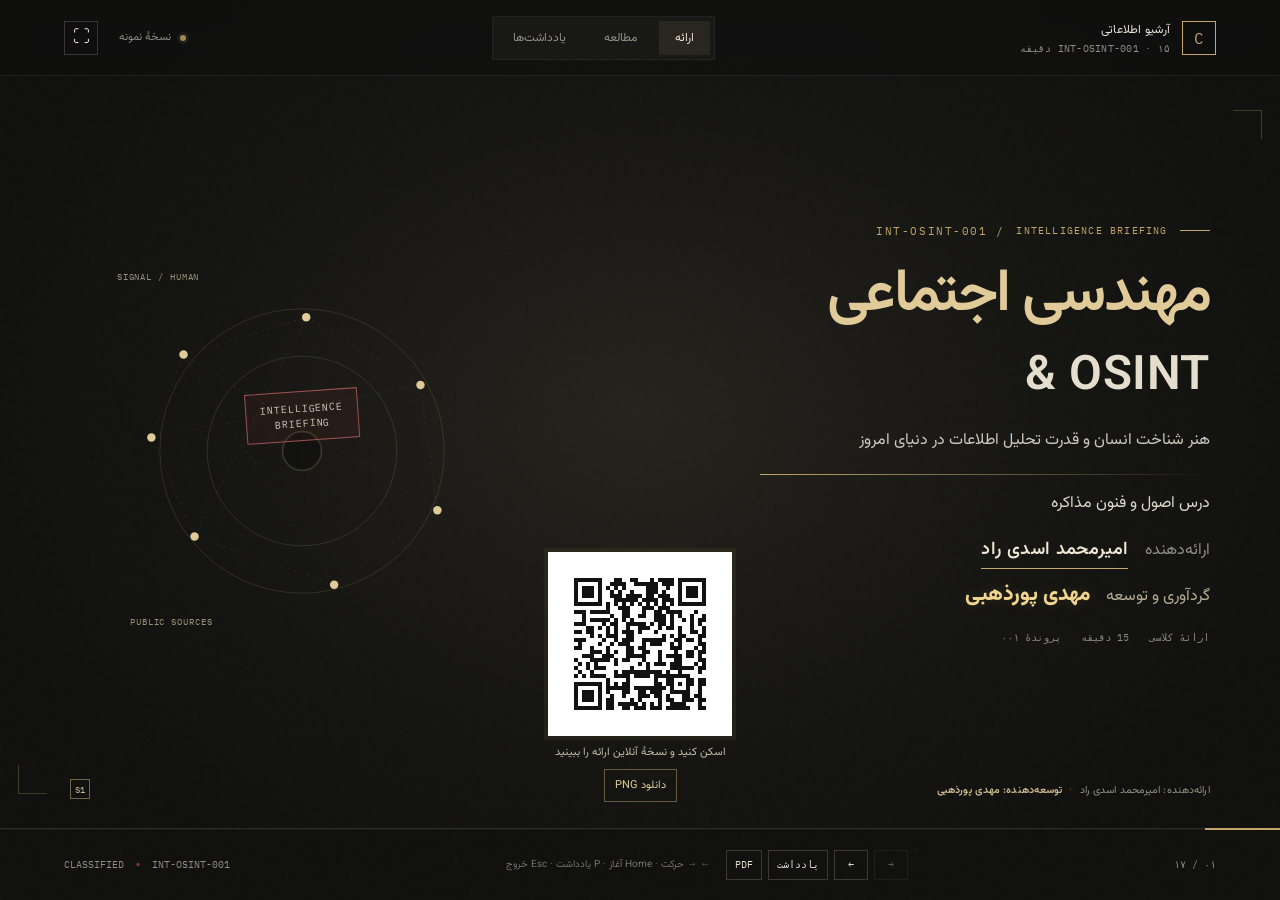
<file: files-pasted-by-the-user-classified/index.html>
<!doctype html>
<html lang="fa" dir="rtl">
<head>
  <meta charset="utf-8"><meta name="viewport" content="width=device-width,initial-scale=1,viewport-fit=cover">
  <meta name="theme-color" content="#10100f"><meta name="description" content="ارائهٔ تعاملی مهندسی اجتماعی و OSINT — پروندهٔ INT-OSINT-001">
  <title>مهندسی اجتماعی و OSINT — Intelligence Briefing</title>
  <link rel="preconnect" href="https://fonts.googleapis.com"><link rel="preconnect" href="https://fonts.gstatic.com" crossorigin>
  <link href="https://fonts.googleapis.com/css2?family=Vazirmatn:wght@400;500;600;700;800&display=swap" rel="stylesheet">
  <link rel="stylesheet" href="css/styles.css">
  <link rel="stylesheet" href="css/slides.css">
  <link rel="stylesheet" href="css/deck.css">
  <link rel="stylesheet" href="css/refinements.css">
  <link rel="icon" type="image/svg+xml" href="assets/favicon.svg">
</head>
<body>
  <div class="grain" aria-hidden="true"></div>
  <header class="topbar">
    <a class="brand" href="#/present" aria-label="شروع ارائه از ابتدا"><span class="brand-mark">C</span><span>آرشیو اطلاعاتی <small>INT-OSINT-001 · ۱۵ دقیقه</small></span></a>
    <nav class="mode-nav" aria-label="حالت نمایش"><a href="#/present" data-mode="present">ارائه</a><a href="#/read" data-mode="read">مطالعه</a><a href="#/guide" data-mode="guide">یادداشت‌ها</a></nav>
    <div class="top-meta"><span class="live-dot"></span><span>نسخهٔ نمونه</span><button class="icon-button" id="fullscreen" title="تمام‌صفحه" aria-label="تمام‌صفحه">⛶</button></div>
  </header>
  <main id="app" tabindex="-1"></main>
  <footer class="hud"><div class="progress-track"><i id="progress"></i></div><div class="hud-row"><span id="slide-label">۰۱ / ۱۷</span><div class="hud-controls"><button id="prev" aria-label="اسلاید قبلی">→</button><button id="next" aria-label="اسلاید بعدی">←</button><button id="speaker-notes" aria-label="یادداشت سخنران">یادداشت</button><button id="print-deck" aria-label="چاپ یا ذخیره به صورت PDF">PDF</button><span class="key-hint">← → حرکت · Home آغاز · P یادداشت · Esc خروج</span></div><span class="hud-code">CLASSIFIED <b>•</b> INT-OSINT-001</span></div></footer>
  <dialog id="notes-dialog" class="notes-dialog"><form method="dialog"><button class="notes-close" aria-label="بستن یادداشت‌ها">×</button></form><div class="eyebrow">PRESENTER NOTES <span id="notes-index"></span></div><h2 id="notes-title"></h2><p id="notes-body"></p></dialog>
  <dialog id="access-dialog" class="notes-dialog access-dialog"><form id="access-form"><div class="eyebrow">PRESENTER ACCESS</div><h2>ورود به یادداشت‌های سخنران</h2><label>نام کاربری<input id="access-username" name="username" autocomplete="username" required></label><label>رمز عبور<input id="access-password" name="password" type="password" autocomplete="current-password" required></label><p id="access-error" role="status"></p><button type="submit" class="print-button">ورود</button><button type="button" class="print-button" id="access-cancel">بازگشت</button></form></dialog>
  <script type="module" src="js/deck.js"></script>
</body>
</html>
</file>
<file: files-pasted-by-the-user-classified/css/styles.css>
@import url('https://fonts.googleapis.com/css2?family=IBM+Plex+Mono:wght@400;500&display=swap');
:root{color-scheme:dark;--bg:#10100f;--panel:#171715;--panel2:#1d1c19;--gold:#c4a66a;--gold2:#e1cb99;--paper:#e8e1d4;--muted:#938e83;--red:#8e3435;--line:#3a3832;--mono:'IBM Plex Mono',monospace;--fa:'Vazirmatn',Tahoma,sans-serif;--pad:clamp(20px,5vw,76px)}*{box-sizing:border-box}html,body{margin:0;min-height:100%;background:var(--bg);color:var(--paper);font-family:var(--fa)}body{min-height:100vh;background-image:radial-gradient(ellipse at 50% 46%,#25231d 0%,#151512 46%,#10100f 78%);overflow-x:hidden}button,a{font:inherit}.grain{position:fixed;inset:0;pointer-events:none;opacity:.12;z-index:5;background-image:url("data:image/svg+xml,%3Csvg viewBox='0 0 180 180' xmlns='http://www.w3.org/2000/svg'%3E%3Cfilter id='n'%3E%3CfeTurbulence type='fractalNoise' baseFrequency='.92' numOctaves='3' stitchTiles='stitch'/%3E%3C/filter%3E%3Crect width='100%25' height='100%25' filter='url(%23n)' opacity='.16'/%3E%3C/svg%3E")}.topbar{height:76px;padding:0 var(--pad);display:flex;align-items:center;justify-content:space-between;border-bottom:1px solid #ffffff12;position:relative;z-index:6;background:#10100f9c;backdrop-filter:blur(12px)}.brand{display:flex;gap:12px;align-items:center;color:var(--paper);text-decoration:none;font-size:12px;letter-spacing:.02em}.brand small{display:block;color:var(--muted);font:10px var(--mono);margin-top:3px}.brand-mark{width:34px;height:34px;border:1px solid var(--gold);color:var(--gold);display:grid;place-items:center;font:16px var(--mono)}.mode-nav{display:flex;gap:6px;background:#ffffff08;padding:4px;border:1px solid #ffffff0c}.mode-nav a{color:var(--muted);font-size:12px;text-decoration:none;padding:8px 16px}.mode-nav a.active{color:var(--paper);background:#c4a66a1a}.top-meta{display:flex;align-items:center;gap:9px;color:var(--muted);font-size:11px}.live-dot{width:6px;height:6px;border-radius:50%;background:#a08a58;box-shadow:0 0 0 3px #a08a581c}.icon-button,.hud button{border:1px solid var(--line);background:transparent;color:var(--paper);cursor:pointer}.icon-button{width:34px;height:34px;margin-right:12px;font-size:17px}.icon-button:hover,.hud button:hover{border-color:var(--gold);color:var(--gold)}#app{min-height:calc(100vh - 148px);position:relative}.slide{min-height:calc(100vh - 148px);padding:clamp(45px,8vh,100px) var(--pad);display:grid;align-items:center;position:relative;overflow:hidden;animation:enter .65s cubic-bezier(.2,.7,.2,1) both}.slide:before,.slide:after{content:"";position:absolute;width:36px;height:36px;border-color:#c4a66a4d;border-style:solid;pointer-events:none}.slide:before{top:28px;right:var(--pad);border-width:1px 1px 0 0}.slide:after{bottom:28px;left:var(--pad);border-width:0 0 1px 1px}@keyframes enter{from{opacity:0;transform:translateY(8px)}to{opacity:1;transform:none}}.cover{grid-template-columns:1.1fr .9fr;gap:5vw}.eyebrow,.serial,.mono{font:11px var(--mono);letter-spacing:.14em;color:var(--gold)}.eyebrow{display:flex;align-items:center;gap:12px}.eyebrow:before{content:"";width:30px;height:1px;background:var(--gold)}h1,h2,p{margin-top:0}.cover h1{font-size:clamp(43px,7.5vw,102px);line-height:1.18;letter-spacing:-.045em;color:var(--gold2);margin:22px 0 12px;font-weight:600}.english{font:clamp(11px,1vw,14px) var(--mono);letter-spacing:.13em;color:#a5a095;direction:ltr;text-align:right;max-width:560px;line-height:1.9}.cover-rule{height:1px;background:linear-gradient(90deg,var(--gold),transparent);margin:27px 0 22px;max-width:450px}.course{font-size:14px;color:#d8d0c2}.credits{display:grid;grid-template-columns:1fr 1fr;gap:18px;margin-top:30px}.credit{border-right:1px solid var(--gold);padding-right:13px;font-size:12px;color:var(--paper)}.credit small{display:block;color:var(--muted);font-size:10px;margin-bottom:6px}.cover-meta{display:flex;gap:22px;flex-wrap:wrap;color:var(--muted);font-size:11px;margin-top:30px}.cover-meta span{display:flex;gap:8px}.cover-meta b{font:10px var(--mono);color:var(--gold)}.stamp-wrap{display:grid;place-items:center;min-height:360px;position:relative}.orbit{width:min(34vw,390px);aspect-ratio:1;border:1px solid #c4a66a27;border-radius:50%;display:grid;place-items:center;position:relative}.orbit:before,.orbit:after{content:"";position:absolute;border:1px solid #c4a66a20;border-radius:50%;inset:12%}.orbit:after{inset:25%}.orbit-mark{width:47%;aspect-ratio:1;border:1px solid #c4a66a75;display:grid;place-items:center;color:var(--gold);font:clamp(46px,7vw,92px) var(--mono);transform:rotate(-7deg);position:relative}.orbit-mark:before{content:"CLASSIFIED";position:absolute;background:var(--red);color:#f0dfce;font:10px var(--mono);letter-spacing:.12em;padding:7px 12px;transform:rotate(7deg);box-shadow:0 7px 20px #0008}.coord{position:absolute;color:#777267;font:9px var(--mono);direction:ltr}.coord.a{top:13%;left:12%}.coord.b{bottom:14%;right:8%}.orbit-tick{position:absolute;width:1px;height:18px;background:var(--gold);top:-9px;left:50%}.side-index{position:absolute;right:var(--pad);top:50%;writing-mode:vertical-rl;transform:translateY(-50%);font:9px var(--mono);color:#625f56;letter-spacing:.18em}.section-head{display:flex;align-items:center;justify-content:space-between;margin-bottom:34px}.section-head h2{font-size:clamp(28px,4vw,52px);color:var(--gold2);margin:10px 0 0}.qr-layout{display:grid;grid-template-columns:1fr 300px;gap:7vw;align-items:center;max-width:1050px;margin:auto;width:100%}.qr-copy{max-width:580px}.qr-copy p{color:#aaa498;line-height:2;font-size:15px;max-width:530px}.qr-box{width:240px;aspect-ratio:1;background:#e8e1d4;color:#171613;display:grid;place-items:center;margin:auto;position:relative;box-shadow:0 18px 45px #0005}.qr-box svg{width:73%;height:73%}.qr-label{text-align:center;color:var(--muted);font:10px var(--mono);margin-top:15px;direction:ltr}.note{border-right:2px solid var(--red);padding:13px 16px;background:#8e343512;color:#c4b9aa;font-size:12px;line-height:1.9;margin-top:30px}.story-layout{display:grid;grid-template-columns:.9fr 1.1fr;gap:7vw;align-items:center}.story-copy h2{font-size:clamp(32px,5vw,64px);line-height:1.35;color:var(--gold2);max-width:520px}.story-copy p{color:var(--muted);font-size:14px;line-height:2}.placeholder{font-size:11px;color:#b8a982;border:1px dashed #8d785246;padding:12px 15px;display:inline-flex;gap:9px;align-items:center}.placeholder:before{content:"＋";font:14px var(--mono)}.visual-board{height:min(54vh,450px);min-height:300px;background:linear-gradient(150deg,#1e1d19,#131311);border:1px solid #ffffff15;position:relative;overflow:hidden;display:grid;place-items:center}.visual-board svg{width:100%;height:100%;position:absolute;inset:0}.board-tag{position:absolute;top:18px;left:18px;font:9px var(--mono);color:var(--muted);letter-spacing:.13em}.visual-center{width:118px;height:118px;border:1px solid var(--gold);border-radius:50%;display:grid;place-items:center;color:var(--gold2);font-size:12px;text-align:center;line-height:1.6;background:#171612;z-index:1;box-shadow:0 0 0 12px #c4a66a08,0 0 0 30px #c4a66a05}.node{position:absolute;z-index:2;background:#211f1a;border:1px solid #716344;padding:10px 14px;font-size:11px;color:#ddd2bb}.node.n1{top:22%;right:12%}.node.n2{top:25%;left:10%}.node.n3{bottom:18%;right:15%}.node.n4{bottom:16%;left:12%}.line{stroke:#88754c;stroke-width:1;stroke-dasharray:4 5;fill:none}.hud{height:72px;border-top:1px solid #ffffff12;padding:0 var(--pad);position:relative;background:#10100f}.progress-track{position:absolute;top:-1px;right:0;width:100%;height:2px;background:#ffffff0a}.progress-track i{display:block;height:100%;width:33%;background:var(--gold);transition:width .4s}.hud-row{height:100%;display:flex;align-items:center;justify-content:space-between;color:var(--muted);font:10px var(--mono)}.hud-controls{display:flex;align-items:center;gap:8px}.hud button{width:34px;height:30px}.key-hint{margin:0 10px;font:10px var(--fa);color:#777267}.hud-code{direction:ltr}.hud-code b{color:var(--red);padding:0 5px}.reader{max-width:940px;margin:auto;padding:55px 28px 100px}.reader .cover{min-height:540px;padding:45px 0;border-bottom:1px solid var(--line)}.reader-section{padding:65px 0;border-bottom:1px solid var(--line)}.reader-section h2{color:var(--gold2);font-size:30px}.reader-section p{color:#aaa498;line-height:2.1;max-width:700px}.reader-toc{display:flex;gap:10px;flex-wrap:wrap;margin:20px 0}.reader-toc a{border:1px solid var(--line);padding:9px 14px;color:var(--muted);font-size:12px;text-decoration:none}.guide{max-width:940px;margin:auto;padding:70px 28px}.guide h1{font-size:42px;color:var(--gold2)}.guide-grid{display:grid;grid-template-columns:repeat(2,1fr);gap:14px;margin-top:30px}.guide-card{border:1px solid var(--line);background:#171715;padding:22px;min-height:130px}.guide-card small{font:10px var(--mono);color:var(--gold)}.guide-card h3{font-size:16px;margin:12px 0;color:var(--paper)}.guide-card p{color:var(--muted);font-size:12px;line-height:1.9}.guide-card .blank{height:34px;border-bottom:1px dashed #514c40}.topbar.reading .mode-nav a,.topbar.guiding .mode-nav a{opacity:.7}.back-top{position:fixed;bottom:88px;left:22px;border:1px solid var(--line);background:#171715;color:var(--gold);padding:10px 13px;text-decoration:none;font-size:12px;z-index:4}[dir=ltr] .credit{border-right:0;border-left:1px solid var(--gold);padding:0 0 0 13px}.sr-only{position:absolute;width:1px;height:1px;padding:0;margin:-1px;overflow:hidden;clip:rect(0,0,0,0);white-space:nowrap;border:0}@media(max-width:760px){.topbar{height:62px;padding:0 18px}.brand{font-size:11px}.brand-mark{width:29px;height:29px}.top-meta>span:not(.live-dot){display:none}.icon-button{margin-right:2px}.mode-nav a{padding:7px 9px;font-size:11px}.cover{grid-template-columns:1fr;gap:0;padding:55px 24px 45px;min-height:calc(100vh - 134px)}.cover h1{font-size:clamp(43px,12vw,72px)}.stamp-wrap{min-height:210px;grid-row:1}.orbit{width:min(56vw,230px)}.coord.a{top:10%;left:5%}.coord.b{bottom:10%;right:3%}.cover .copy{grid-row:2}.credits{margin-top:20px}.side-index{display:none}.slide{min-height:calc(100vh - 134px);padding:48px 24px}.qr-layout,.story-layout{grid-template-columns:1fr;gap:34px}.qr-box{width:180px}.qr-copy{grid-row:1}.qr-visual{grid-row:2}.section-head{align-items:flex-start}.visual-board{min-height:280px;height:38vh}.node{font-size:9px;padding:8px}.story-copy h2{font-size:34px}.hud{height:72px;padding:0 18px}.key-hint{display:none}.hud-code{font-size:9px}.guide-grid{grid-template-columns:1fr}.reader{padding:34px 22px 80px}.reader .cover{min-height:auto;padding:34px 0}.reader-section{padding:44px 0}.reader-section h2{font-size:25px}}@media(max-width:390px){.brand small{display:none}.mode-nav{gap:0}.mode-nav a{padding:7px 6px}.cover-meta{gap:12px}.hud-row{font-size:9px}}@media(prefers-reduced-motion:reduce){*,*::before,*::after{animation-duration:.01ms!important;animation-iteration-count:1!important;scroll-behavior:auto!important;transition-duration:.01ms!important}}
</file>
<file: files-pasted-by-the-user-classified/css/slides.css>
/* Slide 01–04: editorial content system layered over the original prototype. */
.cover-new{grid-template-columns:1fr 1fr;gap:4vw}.cover-new h1{font-size:clamp(44px,6.3vw,78px);line-height:1.28}.cover-subtitle{font-size:clamp(16px,1.6vw,22px);line-height:1.9;color:#c9c1b3;max-width:570px;margin:14px 0}.cover-new .credit{margin-top:26px;max-width:270px}.editable-name{display:inline-block;min-width:190px;outline:none;border-bottom:1px dashed #706143;padding:4px 0;color:var(--paper)}.editable-name:focus{border-bottom-color:var(--gold2)}.network-art{width:min(39vw,460px);aspect-ratio:1;position:relative;margin:auto;display:grid;place-items:center}.network-art svg{width:100%;height:100%;overflow:visible}.network-art svg path{fill:none;stroke:#a58b54;stroke-width:1;stroke-opacity:.3}.net-orbit{fill:none;stroke:#c4a66a;stroke-opacity:.17;stroke-width:1}.net-orbit.inner{stroke-opacity:.12}.network-art svg circle:not(.net-orbit){fill:#d5bc83}.network-art svg .net-core{fill:#10100f;stroke:#c4a66a;stroke-width:1.5}.net-label,.net-caption{position:absolute;font:9px var(--mono);color:#a29884;letter-spacing:.12em;direction:ltr}.nl1{top:10%;left:12%}.nl2{top:43%;right:-3%}.nl3{bottom:12%;left:9%}.net-caption{right:50%;bottom:47%;transform:translate(50%,50%);text-align:center;line-height:1.8;color:var(--gold2);font-size:10px}.content-slide{display:block;padding-top:clamp(34px,6vh,66px);padding-bottom:clamp(34px,6vh,66px)}.slide-heading{position:relative;z-index:1;margin:0 auto 30px;max-width:1120px}.slide-heading h2{font-size:clamp(30px,4.1vw,52px);line-height:1.4;color:var(--gold2);margin:12px 0 0;font-weight:600}.goal-panel{max-width:1120px;margin:0 auto 34px;padding:20px 25px;background:linear-gradient(90deg,#1b1a16,#171715);border:1px solid #ffffff12;border-right:2px solid var(--gold);display:flex;align-items:flex-start;gap:22px}.goal-label,.section-kicker{font-size:12px;color:var(--gold);white-space:nowrap}.goal-panel p{margin:0;color:#d0c9bc;line-height:2;font-size:15px}.route-map{max-width:1120px;margin:auto;display:grid;grid-template-columns:repeat(7,1fr);gap:10px;position:relative;z-index:1}.route-step{min-height:126px;position:relative;background:#171715;border:1px solid #ffffff12;padding:18px 13px;display:flex;flex-direction:column;justify-content:space-between;gap:18px;color:#e0d9cc;font-size:13px;line-height:1.7;transition:border-color .25s,transform .25s}.route-step:hover{border-color:#a58b54;transform:translateY(-3px)}.route-number{font:12px var(--mono);color:var(--gold)}.route-axis{height:1px;max-width:1120px;margin:-63px auto 62px;background:linear-gradient(90deg,transparent,#8b7546 12%,#8b7546 88%,transparent);position:relative;z-index:0}.definition-grid{max-width:1120px;margin:auto;display:grid;grid-template-columns:.88fr 1.12fr;gap:5vw;align-items:center}.definition-copy>p{font-size:clamp(17px,1.8vw,22px);line-height:2;color:#ded7ca;margin:14px 0 28px}.key-statement{border-right:2px solid var(--red);padding:13px 17px;background:#8e34350c;display:grid;gap:9px}.key-statement span{font-size:11px;color:#bd8580}.key-statement strong{font-size:14px;line-height:1.9;color:#e0d7ca;font-weight:500}.mind-map{min-height:360px;position:relative;display:grid;place-items:center;background:radial-gradient(ellipse at center,#201f1a 0%,#151513 68%,transparent 70%);border:1px solid #ffffff0c}.mind-map svg{width:100%;max-height:350px;position:absolute;inset:0}.mind-map svg path{fill:none;stroke:#9c8451;stroke-width:1;stroke-opacity:.36}.mind-map svg .map-ring{fill:none;stroke:#c4a66a;stroke-opacity:.19}.mind-map svg .map-ring.faint{stroke-opacity:.09;stroke-dasharray:2 7}.mind-map svg .map-person{fill:none;stroke:#d5bd8a;stroke-width:2}.mind-map svg .map-dot{fill:#c4a66a}.mind-label{position:absolute;font-size:10px;color:#c4b899;background:#171715;padding:5px 8px;border:1px solid #514832}.ml-top{top:17%;left:50%;transform:translateX(-50%)}.ml-left{top:39%;left:8%}.ml-right{top:39%;right:8%}.ml-bottom{bottom:15%;left:50%;transform:translateX(-50%)}.factor-tags{position:absolute;bottom:10px;right:12px;left:12px;display:flex;gap:6px;justify-content:center;flex-wrap:wrap}.factor-tags span{font-size:10px;color:#a7a092;border:1px solid #ffffff18;background:#171715;padding:5px 9px}.principle-slide{padding-top:clamp(26px,4vh,42px);padding-bottom:24px}.compact-heading{margin-bottom:18px}.compact-heading h2{font-size:clamp(25px,3.2vw,40px);margin-top:8px}.principle-grid{max-width:1120px;margin:auto;display:grid;grid-template-columns:repeat(3,1fr);gap:12px}.principle-card{position:relative;min-height:174px;background:linear-gradient(145deg,#1b1a17,#161614);border:1px solid #ffffff12;padding:15px 17px;overflow:hidden}.principle-card:before{content:"";position:absolute;top:0;right:0;width:32px;height:1px;background:var(--gold)}.principle-top{display:flex;align-items:center;gap:9px}.principle-icon{width:29px;height:29px;border:1px solid #766542;color:var(--gold2);display:grid;place-items:center;font-size:17px}.principle-index{font:10px var(--mono);color:#7c725d}.principle-en{margin-right:auto;color:#898478;font:9px var(--mono);letter-spacing:.06em}.principle-card h3{font-size:17px;color:#e5ddcf;margin:9px 0 5px}.principle-card>p{font-size:11px;line-height:1.7;color:#aaa498;margin:0 0 8px}.example{display:flex;align-items:flex-start;gap:8px;border-top:1px solid #ffffff0c;padding-top:7px;font-size:10px;line-height:1.65;color:#c7beaf}.example small{color:var(--gold);white-space:nowrap;font-size:9px}.caveat{max-width:1120px;margin:14px auto 0;border-right:2px solid var(--red);padding:9px 13px;background:#8e34350b;font-size:11px;line-height:1.7;color:#c3b8aa}.caveat span{color:#cb8c83;margin-left:9px}.reader-slide .slide{min-height:auto;overflow:visible;padding:54px 12px}.reader-slide .cover-new{min-height:620px}.reader-slide .content-slide{min-height:auto}.reader-slide .side-index{display:none}.reader-slide .principle-card{min-height:185px}.hud button:disabled{opacity:.35;cursor:default}.hud button:disabled:hover{border-color:var(--line);color:var(--paper)}
@media(max-width:900px){.route-map{grid-template-columns:repeat(4,1fr)}.route-axis{display:none}.goal-panel{margin-bottom:20px}.route-step{min-height:100px}.principle-grid{grid-template-columns:repeat(2,1fr)}.principle-card{min-height:168px}.network-art{width:min(42vw,360px)}}
@media(max-width:760px){.cover-new{grid-template-columns:1fr;gap:0;padding-top:24px}.network-art{grid-row:1;width:min(58vw,260px);margin:0 auto 4px}.cover-new .copy{grid-row:2}.cover-new h1{font-size:clamp(39px,11vw,66px)}.cover-subtitle{font-size:15px}.cover-new .credit{margin-top:21px}.content-slide{padding:38px 22px}.slide-heading{margin-bottom:22px}.slide-heading h2{font-size:30px}.goal-panel{display:block;padding:16px}.goal-label{display:block;margin-bottom:8px}.goal-panel p{font-size:13px}.route-map{grid-template-columns:repeat(2,1fr);gap:8px}.route-step{min-height:82px;padding:13px;font-size:12px}.route-step:last-child{grid-column:1/-1;min-height:64px}.definition-grid{grid-template-columns:1fr;gap:20px}.definition-copy>p{font-size:16px;margin:10px 0 18px}.mind-map{min-height:320px}.principle-slide{padding:34px 18px 25px}.compact-heading h2{font-size:25px}.principle-grid{gap:8px}.principle-card{padding:12px;min-height:183px}.principle-card h3{font-size:15px}.principle-card>p{font-size:10px}.example{font-size:9px;display:block}.example small{display:block;margin-bottom:2px}.caveat{font-size:10px}.reader-slide .slide{padding:38px 0}.reader-slide .cover-new{min-height:auto}.reader-slide .principle-grid{grid-template-columns:1fr}.reader-slide .principle-card{min-height:auto}.reader-slide .example{display:flex;font-size:11px}.reader-slide .example small{display:block}}
@media(max-width:390px){.network-art{width:54vw}.cover-new h1{font-size:39px}.principle-slide{padding-left:14px;padding-right:14px}.principle-card{min-height:195px;padding:10px}.principle-en{font-size:8px}.principle-icon{width:25px;height:25px}}
@media(max-width:450px){.topbar{gap:9px}.brand>span:not(.brand-mark){display:none}.mode-nav{margin-inline-start:auto}.icon-button{flex:0 0 32px}.cover-new .eyebrow{flex-wrap:wrap}.cover-new .serial{white-space:nowrap}.network-art .net-label{display:none}}
.cover-new .side-index{display:none}
@media(prefers-reduced-motion:reduce){.route-step{transition:none}}
</file>
<file: files-pasted-by-the-user-classified/css/deck.css>
:root{--stage-pad:clamp(28px,5.5vw,84px);--stage-top:clamp(28px,5.3vh,54px)}
#app{min-height:calc(100svh - 148px);display:grid;place-items:center}.slide{width:min(100vw,calc((100svh - 148px)*1.77778));aspect-ratio:16/9;min-height:0;padding:var(--stage-top) var(--stage-pad);position:relative;overflow:hidden;isolation:isolate;animation:stage-in .55s cubic-bezier(.2,.68,.28,1) both}.slide:before,.slide:after{content:"";position:absolute;width:28px;height:28px;pointer-events:none;z-index:-1}.slide:before{inset:18px 18px auto auto;border-top:1px solid #b69a604d;border-right:1px solid #b69a604d}.slide:after{inset:auto auto 18px 18px;border-bottom:1px solid #b69a604d;border-left:1px solid #b69a604d}@keyframes stage-in{from{opacity:.25;transform:translateY(7px)}to{opacity:1;transform:none}}.slide-heading{max-width:1200px;margin:0 auto clamp(22px,3.3vh,34px);position:relative;z-index:1}.slide-heading h1{font-size:clamp(31px,3.5vw,50px);line-height:1.35;font-weight:600;color:var(--gold2);margin:10px 0 0}.eyebrow{font-size:10px;letter-spacing:.12em}.serial{white-space:nowrap}.slide-notes{position:absolute;bottom:13px;left:var(--stage-pad);display:flex;gap:6px;z-index:3}.citation{display:grid;place-items:center;width:20px;height:20px;border:1px solid #736345;color:#c4b58f;text-decoration:none;font:9px var(--mono)}.citation:hover{background:#c4a66a1c}.slide-cover{display:grid;grid-template-columns:1.12fr .88fr;align-items:center;gap:4vw;padding-top:40px;padding-bottom:42px}.cover-copy{max-width:660px}.slide-cover h1{font-size:clamp(48px,6vw,78px);line-height:1.2;color:var(--gold2);font-weight:600;margin:25px 0 16px;letter-spacing:-.035em}.slide-cover h1 bdi{font-size:.8em;color:#e5dece;letter-spacing:.01em}.cover-subtitle{font-size:clamp(17px,1.65vw,23px);line-height:1.9;color:#d0c9bd;margin:0;max-width:620px}.cover-rule{height:1px;width:min(100%,530px);background:linear-gradient(90deg,var(--gold),transparent);margin:25px 0 20px}.cover-course{font-size:16px;color:#e0d9cc;margin:0 0 17px}.cover-presenter{display:flex;gap:16px;align-items:center;margin:0;color:var(--muted);font-size:13px}.cover-presenter strong{color:var(--paper);font-size:16px;font-weight:500}.cover-foot{display:flex;gap:20px;margin-top:25px;color:#8d887f;font:10px var(--mono)}.cover-visual{width:min(42vw,500px);aspect-ratio:1;position:relative;display:grid;place-items:center;margin:auto}.cover-network{width:100%;height:100%;overflow:visible;animation:network-in 1s ease both}.cover-network>circle{fill:none;stroke:#c4a66a;stroke-opacity:.2;stroke-width:1}.cover-network path{fill:none;stroke:#aa9057;stroke-width:1;stroke-opacity:.38;stroke-dasharray:3 5;animation:line-draw 1.6s ease both}.cover-network g circle{fill:var(--gold2);opacity:0;animation:node-in .4s ease forwards}.cover-network g circle:nth-child(1){animation-delay:.25s}.cover-network g circle:nth-child(2){animation-delay:.4s}.cover-network g circle:nth-child(3){animation-delay:.55s}.cover-network g circle:nth-child(4){animation-delay:.7s}.cover-network g circle:nth-child(5){animation-delay:.85s}.cover-network g circle:nth-child(6){animation-delay:1s}.cover-network g circle:nth-child(7){animation-delay:1.15s}.cover-network .core{fill:#11110f;stroke:#d0b779;stroke-width:2}.cover-stamp{position:absolute;inset:42% auto auto 50%;transform:translate(-50%,-50%) rotate(-4deg);z-index:2;border:1px solid #995051;color:#d6cbb8;background:#8e34351a;padding:9px 14px;text-align:center;font:10px/1.5 var(--mono);letter-spacing:.09em;animation:stamp-in .7s .35s both}.visual-label{position:absolute;color:#9c927c;font:9px var(--mono);letter-spacing:.1em;direction:ltr}.v1{top:9%;left:8%}.v2{bottom:10%;left:11%}.v3{right:4%;bottom:35%}.qr-area{min-height:30px;margin-top:14px}.qr-placeholder{font-size:11px;color:#a69a7c}.qr-ready{display:flex;align-items:center;gap:10px;flex-wrap:wrap}.qr-ready img{width:58px;height:58px;background:#fff;padding:4px}.qr-ready span{font-size:11px;color:#c6bda9}.qr-ready button,.print-button{border:1px solid #655a41;background:transparent;color:var(--gold2);padding:7px 10px;cursor:pointer;font:11px var(--fa)}@keyframes network-in{from{opacity:0;transform:scale(.95)}to{opacity:1;transform:scale(1)}}@keyframes line-draw{from{stroke-dashoffset:80;opacity:0}to{stroke-dashoffset:0;opacity:.38}}@keyframes node-in{to{opacity:1}}@keyframes stamp-in{from{opacity:0;transform:translate(-50%,-50%) rotate(-12deg) scale(1.1)}to{opacity:1;transform:translate(-50%,-50%) rotate(-4deg) scale(1)}}
.slide-purpose,.slide-social,.slide-osint,.slide-relationship,.slide-importance,.slide-applications,.slide-methods,.slide-timeline,.slide-history,.slide-scenario,.slide-defense,.slide-summary,.slide-references{display:flex;flex-direction:column;justify-content:center}.purpose-columns{max-width:1150px;margin:0 auto clamp(20px,3vh,30px);display:grid;grid-template-columns:1.2fr .8fr;gap:18px;width:100%}.purpose-panel{position:relative;background:linear-gradient(130deg,#1c1b17,#151513);border:1px solid #ffffff16;padding:22px 26px;min-height:145px}.purpose-panel.audience{border-right:2px solid var(--red)}.panel-number{font:11px var(--mono);color:var(--gold);direction:ltr;display:block}.panel-label{display:block;color:var(--gold2);font-size:14px;margin:8px 0}.purpose-panel p{font-size:clamp(15px,1.45vw,19px);line-height:1.85;color:#e2dbce;margin:0}.purpose-panel small{display:block;color:#938c7f;margin-top:12px}.agenda{max-width:1150px;margin:auto;width:100%}.agenda-title{display:flex;justify-content:space-between;align-items:center;color:#cfc7b7;font-size:13px;margin-bottom:12px}.agenda-title span{color:#8f8777;font:10px var(--mono)}.agenda-track{display:grid;grid-template-columns:repeat(5,1fr);gap:10px;position:relative}.agenda-track:before{content:"";position:absolute;top:15px;right:4%;left:4%;height:1px;background:linear-gradient(90deg,transparent,#947c4b,#947c4b,transparent)}.agenda-step{position:relative;display:flex;flex-direction:column;align-items:flex-start;gap:12px;color:#dad3c5;font-size:13px;line-height:1.6}.agenda-step span{width:31px;height:31px;display:grid;place-items:center;border:1px solid #8c764a;background:#141411;color:var(--gold2);font:10px var(--mono);border-radius:50%}.purpose-panel{animation:panel-rise .55s both}.purpose-panel:nth-child(2){animation-delay:.12s}@keyframes panel-rise{from{opacity:0;transform:translateY(12px)}to{opacity:1;transform:none}}
.social-layout{max-width:1150px;margin:auto;display:grid;grid-template-columns:1.1fr .9fr;gap:5vw;align-items:center}.definition-lead{font-size:clamp(19px,2vw,27px);line-height:1.85;color:#eee8dc;margin:9px 0 12px}.section-kicker{font-size:12px;color:var(--gold)}.social-context{font-size:14px;line-height:1.9;color:#bcb5a9;margin:0 0 16px}.social-example{border-right:2px solid var(--red);padding:11px 14px;background:#8e34350c;display:grid;gap:6px;font-size:12px;line-height:1.8;color:#c5bcad}.social-example span{color:#cb9289;font-size:10px}.social-visual{height:340px;position:relative;display:grid;place-items:center}.human-node{width:100px;height:100px;border:1px solid var(--gold);border-radius:50%;display:grid;place-content:center;text-align:center;background:#181713;z-index:2;color:var(--gold2);font-size:17px}.human-node small{font-size:10px;color:#a49a84}.mind-ring{position:absolute;width:200px;height:200px;border:1px solid #b1995c44;border-radius:50%;box-shadow:0 0 0 40px #c4a66a08,0 0 0 78px #c4a66a05;animation:pulse-ring 5s ease-in-out infinite}.factor-orbit span{position:absolute;top:50%;left:50%;padding:6px 9px;border:1px solid #5c513a;background:#171613;color:#c8b991;font-size:10px;white-space:nowrap;transform:rotate(calc(var(--i)*60deg)) translateY(-147px) rotate(calc(var(--i)*-60deg));animation:factor-in .5s calc(.12s*var(--i)) both}.network-lines{position:absolute;inset:22px;border:1px dashed #a28c5b2b;border-radius:50%;animation:orbit-turn 45s linear infinite}@keyframes pulse-ring{50%{transform:scale(1.035);opacity:.65}}@keyframes orbit-turn{to{transform:rotate(360deg)}}@keyframes factor-in{from{opacity:0;translate:0 8px}to{opacity:1;translate:0 0}}.key-strip{max-width:1150px;margin:17px auto 0;width:100%;display:flex;gap:16px;align-items:baseline;padding:11px 15px;border-right:2px solid var(--red);background:#8e343509;color:#e4dccd}.key-strip span{color:#cc8f86;font-size:11px;white-space:nowrap}.key-strip strong{font-size:13px;line-height:1.75;font-weight:500}
.osint-intro{max-width:1120px;margin:-8px auto 5px;display:flex;align-items:baseline;gap:14px;width:100%;color:#c9c1b2;font-size:13px}.osint-intro bdi{font:19px var(--mono);color:var(--gold2)}.osint-definition{max-width:1120px;margin:0 auto 14px;width:100%;font-size:clamp(15px,1.5vw,19px);line-height:1.8;color:#eee7da}.source-orbit{max-width:1120px;width:100%;height:270px;margin:0 auto;position:relative;display:grid;place-items:center}.globe{width:215px;height:215px;position:relative;animation:globe-float 6s ease-in-out infinite}.globe svg{width:100%;height:100%;animation:globe-turn 38s linear infinite}.globe svg circle,.globe svg ellipse,.globe svg path{fill:none;stroke:#b59b5e;stroke-width:1}.globe svg circle{fill:#171712;stroke-opacity:.6}.globe svg .continents{fill:#c4a66a24;stroke-opacity:.26}.globe-point{position:absolute;width:8px;height:8px;border-radius:50%;background:var(--gold2);box-shadow:0 0 0 5px #c4a66a1b}.p1{top:27%;left:39%}.p2{top:48%;right:20%}.p3{bottom:29%;left:26%}.orbit-source{position:absolute;display:flex;align-items:center;gap:8px;border:1px solid #4a4436;background:#181815;padding:9px 12px;color:#d8d0c1;font-size:11px;animation:panel-rise .45s both}.orbit-source i{color:var(--gold);font:10px var(--mono)}.os1{top:4%;right:7%}.os2{top:5%;left:8%;animation-delay:.1s}.os3{top:43%;right:0;animation-delay:.2s}.os4{top:43%;left:0;animation-delay:.3s}.os5{bottom:2%;right:10%;animation-delay:.4s}.os6{bottom:2%;left:10%;animation-delay:.5s}@keyframes globe-turn{to{transform:rotateY(360deg)}}@keyframes globe-float{50%{translate:0 -5px}}
.dual-network{width:min(100%,1000px);margin:12px auto 20px;display:grid;grid-template-columns:1fr 150px 1fr;align-items:center}.network-card{min-height:230px;border:1px solid #ffffff17;background:#181815;padding:20px 24px;position:relative;overflow:hidden;animation:panel-rise .6s both}.network-card h2{font-size:24px;color:var(--gold2);margin:12px 0 5px}.network-card p{color:#bbb4a8;font-size:13px}.lens-icon{font-size:28px;color:var(--gold)}.mini-web{position:absolute;bottom:9px;left:17px;direction:ltr;color:#997f4b;font:16px/1.25 var(--mono);opacity:.7}.osint-card{animation-delay:.22s}.converge{display:grid;justify-items:center;gap:9px;position:relative;color:#cabe9f;font-size:10px}.converge:before,.converge:after{content:"";position:absolute;top:53%;width:40px;height:1px;background:var(--gold);animation:connect-in .8s both}.converge:before{right:-12px}.converge:after{left:-12px;animation-delay:.3s}.converge i{width:40px;height:40px;border:1px solid var(--gold);display:grid;place-items:center;color:var(--gold2);font:20px var(--mono);background:#141411;border-radius:50%}@keyframes connect-in{from{transform:scaleX(0)}to{transform:scaleX(1)}}.relationship-case{max-width:1000px;margin:0 auto;width:100%;padding:14px 18px;background:#1c1b17;border-right:2px solid var(--gold)}.relationship-case span{color:var(--gold);font-size:11px}.relationship-case p{color:#d1c9ba;font-size:13px;line-height:1.8;margin:5px 0 0}.relationship-result{text-align:center;margin-top:13px;color:var(--gold2);font-size:15px;animation:result-in .7s .5s both}@keyframes result-in{from{opacity:0;letter-spacing:.3em}to{opacity:1;letter-spacing:0}}
.importance-track{max-width:1160px;width:100%;margin:10px auto 30px;display:grid;grid-template-columns:repeat(5,1fr);gap:12px;position:relative}.importance-track:before{content:"";position:absolute;top:30px;right:5%;left:5%;height:1px;background:#98804d}.importance-step{position:relative;padding:0 13px 16px;background:linear-gradient(180deg,#191915,#131311);border-bottom:1px solid #ffffff17;animation:importance-in .5s calc(.13s*var(--step,1)) both}.importance-step:nth-child(1){--step:1}.importance-step:nth-child(2){--step:2}.importance-step:nth-child(3){--step:3}.importance-step:nth-child(4){--step:4}.importance-step:nth-child(5){--step:5}.step-mark{position:relative;z-index:1;display:grid;place-items:center;width:35px;height:35px;border:1px solid var(--gold);background:#151512;color:var(--gold2);font:10px var(--mono);border-radius:50%}.step-symbol{display:block;margin:18px 0 8px;color:#c0a56b;font:27px var(--mono);font-style:normal}.importance-step h2{font-size:17px;color:#e6dece;margin:0 0 7px}.importance-step p{font-size:11px;color:#a9a294;line-height:1.7;margin:0}@keyframes importance-in{from{opacity:0;transform:translateY(15px)}to{opacity:1;transform:none}}.quote-panel{max-width:1160px;width:100%;margin:0 auto;padding:17px 21px;border-right:2px solid var(--gold);background:#c4a66a0a;color:#d9cfbd;font-size:15px;line-height:1.8}
.application-grid{width:100%;max-width:1180px;margin:auto;display:grid;grid-template-columns:repeat(2,1fr);gap:12px}.application-card{border:1px solid #ffffff14;background:#181815;padding:15px 19px;animation:panel-rise .5s both}.application-card:nth-child(2){animation-delay:.08s}.application-card:nth-child(3){animation-delay:.16s}.application-card:nth-child(4){animation-delay:.24s}.application-head{display:flex;align-items:center;gap:12px}.application-head>span{font:10px var(--mono);color:var(--gold)}.application-head h2{font-size:16px;color:var(--gold2);margin:0}.application-head i{margin-right:auto;color:#9d8757;font:21px var(--mono);font-style:normal}.application-card ul,.method-card ul,.phase-card ul{margin:9px 0 0;padding:0 17px 0 0;color:#ccc4b5;font-size:11px;line-height:1.8}.application-card li,.method-card li,.phase-card li{padding:1px 0}.caveat{max-width:1180px;width:100%;margin:12px auto 0;padding:10px 13px;border-right:2px solid var(--red);background:#8e34350a;color:#c6bbae;font-size:11px;line-height:1.75}.caveat b{color:#d09188;margin-left:8px}
.method-grid{max-width:1170px;width:100%;margin:auto;display:grid;grid-template-columns:repeat(3,1fr);gap:13px}.method-grid.two-groups{grid-template-columns:repeat(2,1fr);max-width:1050px}.method-card{border:1px solid #ffffff15;background:#181815;padding:17px 19px;min-height:185px;animation:panel-rise .5s both}.method-card:nth-child(2){animation-delay:.12s}.method-card:nth-child(3){animation-delay:.24s}.method-head{display:grid;grid-template-columns:30px 36px 1fr;align-items:center;gap:8px}.method-head span{font:10px var(--mono);color:var(--gold)}.method-head i{width:34px;height:34px;border:1px solid #71603f;display:grid;place-items:center;color:var(--gold2);font:12px var(--mono);font-style:normal}.method-head h2{color:#e2dacb;font-size:15px;margin:0}.method-card ul{font-size:12px;line-height:1.9}.slide-methods .caveat{margin-top:14px}
.timeline-grid{max-width:1150px;width:100%;margin:auto;display:grid;grid-template-columns:repeat(3,1fr);gap:14px;position:relative}.timeline-grid:before{content:"";position:absolute;top:20px;right:8%;left:8%;height:1px;background:#987f4c}.phase-card{position:relative;padding:0 16px 18px;background:#181815;border:1px solid #ffffff13;animation:panel-rise .5s both}.phase-card:nth-child(2){animation-delay:.15s}.phase-card:nth-child(3){animation-delay:.3s}.phase-line{height:41px;display:flex;align-items:center;position:relative}.phase-line span{width:38px;height:38px;background:#171613;border:1px solid var(--gold);color:var(--gold2);display:grid;place-items:center;border-radius:50%;font:10px var(--mono);z-index:1}.phase-line i{height:1px;background:#9c8350;flex:1;margin-right:-1px}.phase-card h2{color:var(--gold2);font-size:19px;margin:10px 0}.phase-card ul{font-size:12px;line-height:1.9}.timeline-conclusion{max-width:1150px;width:100%;margin:14px auto 0;text-align:center;color:#d0c7b6;font-size:13px}
.history-layout{max-width:1150px;width:100%;margin:auto;display:grid;grid-template-columns:.75fr 1.25fr;gap:32px;align-items:center}.history-visual{position:relative;min-height:350px;display:grid;place-items:center;background:radial-gradient(ellipse at center,#201f1a 0,#151513 68%,transparent 70%)}.history-map{width:270px;position:relative}.history-map svg{width:100%;height:240px}.history-map svg path{fill:#c4a66a12;stroke:#b59a5e;stroke-opacity:.5;stroke-width:1.3}.history-map svg circle{fill:#a33b3b;stroke:#ddb9a6;stroke-width:1}.history-map span{display:block;text-align:center;color:#8f8879;font-size:10px}.archive-mark{position:absolute;top:0;left:0;border:1px solid #80504a;color:#c8897d;padding:7px 12px;font:9px/1.6 var(--mono);text-align:center;transform:rotate(-6deg)}.archive-mark b{font-size:15px}.history-events{border-right:1px solid #806c43;padding-right:23px}.history-event{position:relative;padding:3px 0 15px}.history-event:before{content:"";position:absolute;right:-29px;top:10px;width:9px;height:9px;background:#171613;border:1px solid var(--gold);border-radius:50%}.history-event span{font:11px var(--mono);color:var(--gold2)}.history-event p,.history-connection p{font-size:13px;line-height:1.8;color:#d3cbbb;margin:6px 0 0}.history-connection{margin-top:8px;padding:12px 14px;background:#8e343509;border-right:2px solid var(--red)}.history-connection b{font-size:11px;color:#cb8d84}
.scenario-sub{max-width:1120px;width:100%;margin:-15px auto 14px;display:flex;justify-content:space-between;color:#a9a192;font-size:12px}.scenario-sub b{color:var(--gold2);font-size:12px;font-weight:500}.scenario-flow{max-width:1120px;width:100%;margin:auto;display:grid;grid-template-columns:repeat(3,1fr);gap:14px}.scenario-step{position:relative;min-height:220px;background:#181815;border:1px solid #ffffff15;padding:18px 20px;animation:scenario-in .65s calc(.2s*var(--n,1)) both}.scenario-step:nth-child(1){--n:1}.scenario-step:nth-child(2){--n:2}.scenario-step:nth-child(3){--n:3}@keyframes scenario-in{from{opacity:0;transform:translateX(22px)}to{opacity:1;transform:none}}.scenario-num{font:11px var(--mono);color:var(--gold)}.scenario-icon{position:absolute;top:15px;left:18px;width:36px;height:36px;border:1px solid #756441;display:grid;place-items:center;color:var(--gold2);font:18px var(--mono)}.scenario-step h2{font-size:20px;color:var(--gold2);margin:15px 0 10px}.scenario-step p{font-size:13px;line-height:1.9;color:#c6beaf}.scenario-result{max-width:1120px;width:100%;margin:14px auto 0;padding:12px;text-align:center;border-top:1px solid #756540;color:#e0d4bd;font-size:13px}
.defense-intro{max-width:1150px;width:100%;margin:-10px auto 18px;color:#d2c9b8;font-size:16px;line-height:1.8}.defense-grid{max-width:1150px;width:100%;margin:auto;display:grid;grid-template-columns:repeat(2,1fr);gap:9px}.defense-point{display:flex;align-items:center;gap:14px;padding:10px 15px;border-bottom:1px solid #ffffff14;background:#171715;animation:panel-rise .4s both}.defense-point:nth-child(2n){animation-delay:.12s}.defense-point>span{flex:0 0 29px;height:29px;display:grid;place-items:center;border:1px solid #796a47;color:var(--gold);font:9px var(--mono)}.defense-point p{font-size:12px;line-height:1.7;color:#ddd5c8;margin:0}
.slide-summary{align-items:center;text-align:center}.slide-summary .slide-heading{text-align:right;width:100%}.summary-lines{max-width:900px;width:100%;display:grid;gap:13px;margin:0 auto 26px;text-align:right}.summary-lines article{display:flex;align-items:center;gap:18px;padding:12px 16px;border-bottom:1px solid #ffffff18;background:#181815;animation:summary-in .55s both}.summary-lines article:nth-child(2){animation-delay:.15s}.summary-lines article:nth-child(3){animation-delay:.3s}.summary-lines span{font:12px var(--mono);color:var(--gold)}.summary-lines p{font-size:18px;color:#e6dfd2;margin:0}@keyframes summary-in{from{opacity:0;transform:translateX(-20px)}to{opacity:1;transform:none}}.slide-summary blockquote{max-width:900px;margin:0 auto;color:var(--gold2);font-size:clamp(20px,2.5vw,32px);line-height:1.8}.summary-end{margin-top:25px;color:#8d8574;font:10px var(--mono);direction:ltr}.summary-end i{color:var(--red);font-style:normal}
.references-intro{max-width:1120px;width:100%;margin:-17px auto 13px;color:#a9a294;font-size:12px}.reference-grid{max-width:1120px;width:100%;margin:auto;display:grid;grid-template-columns:repeat(3,1fr);gap:10px}.reference-card{min-height:155px;padding:12px 14px;background:#181815;border:1px solid #ffffff13;display:flex;flex-direction:column;align-items:flex-start;animation:ref-in .4s both}.reference-card:nth-child(2){animation-delay:.08s}.reference-card:nth-child(3){animation-delay:.16s}.reference-card:nth-child(4){animation-delay:.24s}.reference-card:nth-child(5){animation-delay:.32s}.reference-card:nth-child(6){animation-delay:.4s}@keyframes ref-in{from{opacity:0;transform:translateY(8px)}to{opacity:1;transform:none}}.reference-card>span{font:9px var(--mono);color:var(--gold)}.reference-card h2{font-size:12px;line-height:1.6;color:#e2dacb;margin:5px 0}.reference-card p{font-size:10px;color:#aaa294;margin:0 0 4px}.reference-card small{font-size:9px;line-height:1.55;color:#888477}.reference-card a{margin-top:auto;color:#cbb784;font-size:10px;text-decoration:none;padding-top:6px}.reference-card a:hover{text-decoration:underline}.reference-note{max-width:1120px;width:100%;margin:10px auto 0;color:#9c9484;font-size:10px}
.hud-controls{gap:6px}.hud-controls button{min-width:34px;padding:0 8px}.hud-controls #speaker-notes,.hud-controls #print-deck{width:auto;font-size:10px}.key-hint{font-size:10px}button:focus-visible,a:focus-visible{outline:2px solid var(--gold2);outline-offset:2px}.notes-dialog{width:min(560px,calc(100vw - 32px));border:1px solid #776744;background:#171715;color:var(--paper);padding:27px}.notes-dialog::backdrop{background:#000b;backdrop-filter:blur(3px)}.notes-dialog h2{font-size:22px;line-height:1.55;color:var(--gold2);margin:18px 0 10px}.notes-dialog p{font-size:15px;line-height:2;color:#d5cebf}.notes-dialog form{position:absolute;top:10px;left:12px}.notes-close{background:transparent;border:0;color:#b9ac8e;font-size:24px;cursor:pointer}.guide{max-width:1120px;margin:auto;padding:52px 28px 100px}.guide h1{font-size:38px;color:var(--gold2);margin:14px 0}.guide-intro{font-size:13px;color:#aaa294}.guide-grid{display:grid;grid-template-columns:repeat(2,1fr);gap:12px;margin:25px 0}.guide-card{border:1px solid var(--line);background:#171715;padding:18px}.guide-card small{font:9px var(--mono);color:var(--gold)}.guide-card h2{font-size:15px;line-height:1.6;color:var(--paper);margin:8px 0}.guide-card p{font-size:12px;color:#aaa294;line-height:1.85;margin:0}.guide-sources{display:flex;gap:5px;margin-top:8px}.reader{max-width:1100px;margin:auto;padding:38px 28px 90px}.reader-toc{display:flex;gap:8px;flex-wrap:wrap;margin:20px 0 35px}.reader-toc a{border:1px solid var(--line);padding:8px 11px;color:#c8bdab;font-size:11px;text-decoration:none}.reader-slide{scroll-margin-top:15px;border-bottom:1px solid #ffffff1c}.reader-slide .slide{min-height:auto;overflow:visible;padding:50px 12px}.reader-slide .side-index{display:none}.reader-slide .slide-notes{display:none}.reader-slide .slide-cover{min-height:650px}.reader-slide .source-orbit{height:310px}.reader-slide .principle-card{min-height:185px}.back-top{position:fixed;bottom:18px;left:18px;z-index:4;background:#171715;border:1px solid var(--line);color:var(--gold2);padding:9px 12px;text-decoration:none;font-size:11px}
@media(max-width:980px){.slide{padding-left:34px;padding-right:34px}.slide-cover h1{font-size:clamp(48px,7.5vw,72px)}.agenda-track{gap:7px}.agenda-step{font-size:11px}.source-orbit{height:300px}.orbit-source{font-size:10px}.history-layout{grid-template-columns:.55fr 1.45fr;gap:12px}.history-visual{min-height:300px}.history-map{width:220px}.reference-card{min-height:168px}}
@media(max-width:700px){#app{min-height:calc(100svh - 134px)}.slide{width:auto;aspect-ratio:auto;min-height:calc(100svh - 134px);padding:34px 22px 42px;overflow:visible}.slide-heading{margin-bottom:19px}.slide-heading h1{font-size:29px;line-height:1.5}.slide-cover{display:flex;flex-direction:column-reverse;align-items:stretch;gap:0;justify-content:center;padding-top:12px}.cover-visual{width:min(58vw,235px);margin:0 auto 5px}.slide-cover h1{font-size:clamp(43px,11vw,64px);margin:13px 0}.cover-subtitle{font-size:15px}.cover-foot{margin-top:18px;gap:12px;font-size:9px}.cover-presenter strong{font-size:14px}.slide-cover .slide-notes{display:none}.purpose-columns{grid-template-columns:1fr;gap:9px;margin-bottom:19px}.purpose-panel{min-height:auto;padding:14px 16px}.purpose-panel p{font-size:14px}.agenda-track{grid-template-columns:repeat(2,1fr);gap:12px}.agenda-track:before{display:none}.agenda-step{flex-direction:row;align-items:center;font-size:11px;gap:9px}.agenda-step span{flex:0 0 28px;width:28px;height:28px}.agenda-step:last-child{grid-column:1/-1}.social-layout{grid-template-columns:1fr;gap:8px}.definition-lead{font-size:17px}.social-context{font-size:12px}.social-example{font-size:11px}.social-visual{height:250px;grid-row:1}.mind-ring{width:145px;height:145px}.factor-orbit span{font-size:9px;transform:rotate(calc(var(--i)*60deg)) translateY(-105px) rotate(calc(var(--i)*-60deg))}.key-strip{align-items:flex-start;gap:9px;padding:9px;margin-top:10px}.key-strip strong{font-size:11px}.osint-intro{flex-wrap:wrap;font-size:11px}.osint-definition{font-size:14px}.source-orbit{height:auto;min-height:425px;padding:190px 0 0;display:grid;grid-template-columns:repeat(2,1fr);align-content:end;gap:7px}.globe{position:absolute;top:0;left:50%;transform:translateX(-50%);width:180px;height:180px}.orbit-source{position:static;min-height:42px;font-size:9px;padding:7px}.dual-network{grid-template-columns:1fr 44px 1fr;gap:5px;margin:4px auto 14px}.network-card{min-height:195px;padding:14px 10px}.network-card h2{font-size:16px}.network-card p{font-size:10px}.mini-web{font-size:12px}.converge i{width:32px;height:32px}.converge:before,.converge:after{width:14px}.converge:before{right:-3px}.converge:after{left:-3px}.relationship-case{padding:11px;font-size:11px}.relationship-case p{font-size:11px}.relationship-result{font-size:12px}.importance-track{grid-template-columns:repeat(2,1fr);gap:8px;margin-bottom:15px}.importance-track:before{display:none}.importance-step{padding:8px 10px;min-height:110px}.importance-step:last-child{grid-column:1/-1;min-height:80px}.step-mark{width:28px;height:28px}.step-symbol{display:inline-block;margin:7px 8px 3px 0;font-size:18px}.importance-step h2{display:inline;font-size:13px}.importance-step p{font-size:10px;margin-top:4px}.quote-panel{font-size:12px;padding:12px}.application-grid,.defense-grid{grid-template-columns:1fr;gap:8px}.application-card{padding:12px}.application-card ul{font-size:10px}.application-head h2{font-size:14px}.caveat{font-size:10px}.method-grid,.method-grid.two-groups{grid-template-columns:1fr;gap:8px}.method-card{min-height:auto;padding:12px}.method-head h2{font-size:14px}.method-card ul{font-size:11px}.timeline-grid{grid-template-columns:1fr;gap:9px}.timeline-grid:before{top:6px;bottom:6px;right:19px;left:auto;width:1px;height:auto}.phase-card{padding:7px 12px}.phase-line{height:32px}.phase-line span{width:29px;height:29px}.phase-line i{display:none}.phase-card h2{font-size:16px;margin:7px 0}.phase-card ul{font-size:10px;line-height:1.7;margin-top:5px}.timeline-conclusion{font-size:11px}.history-layout{grid-template-columns:1fr;gap:6px}.history-visual{min-height:170px}.history-map{width:160px}.history-map svg{height:140px}.archive-mark{top:4px;left:8px}.history-events{margin-right:12px;padding-right:16px}.history-event:before{right:-21px}.history-event{padding-bottom:9px}.history-event p,.history-connection p{font-size:11px}.history-connection{padding:9px}.scenario-sub{margin:0 auto 9px;display:block;font-size:10px}.scenario-sub b{display:block;margin-top:4px}.scenario-flow{grid-template-columns:1fr;gap:8px}.scenario-step{min-height:auto;padding:12px 14px}.scenario-step h2{font-size:16px;margin:7px 0}.scenario-step p{font-size:11px;line-height:1.7;margin:0}.scenario-icon{width:28px;height:28px;top:10px;left:13px}.scenario-result{font-size:11px}.defense-intro{font-size:13px;margin:0 auto 13px}.defense-point{padding:9px 11px}.defense-point p{font-size:11px}.summary-lines{gap:8px}.summary-lines article{padding:10px;gap:11px}.summary-lines p{font-size:14px;line-height:1.8}.slide-summary blockquote{font-size:20px}.reference-grid{grid-template-columns:1fr 1fr;gap:7px}.reference-card{min-height:175px;padding:9px}.reference-card h2{font-size:10px}.reference-card p{font-size:9px}.reference-card small{font-size:8px}.reference-card a{font-size:9px}.references-intro{font-size:10px}.hud{height:72px;padding:0 12px}.hud-row{font-size:9px}.hud-controls{gap:4px}.hud-controls button{min-width:29px;height:28px;padding:0 5px;font-size:12px}.hud-controls #speaker-notes,.hud-controls #print-deck{font-size:9px}.key-hint{display:none}.hud-code{font-size:8px}.guide{padding:34px 18px 80px}.guide h1{font-size:29px}.guide-grid{grid-template-columns:1fr}.reader{padding:28px 18px 80px}.reader-slide .slide{padding:36px 0;width:auto;aspect-ratio:auto}.reader-slide .slide-cover{min-height:auto}.reader-slide .reference-grid{grid-template-columns:1fr 1fr}}
@media(max-width:390px){.slide-heading h1{font-size:26px}.cover-visual{width:53vw}.slide-cover h1{font-size:42px}.agenda-step{font-size:10px}.orbit-source{font-size:8px}.reference-card{min-height:190px}.hud-code{display:none}}
@media(prefers-reduced-motion:reduce){.slide,.cover-network,.cover-network path,.cover-network g circle,.cover-stamp,.factor-orbit span,.network-lines,.mind-ring,.globe,.globe svg,.orbit-source,.purpose-panel,.network-card,.importance-step,.application-card,.method-card,.phase-card,.scenario-step,.defense-point,.summary-lines article,.reference-card{animation:none!important;transition:none!important}}
@media print{@page{size:landscape;margin:10mm}html,body{background:#fff!important;color:#111!important;print-color-adjust:exact;-webkit-print-color-adjust:exact}.grain,.topbar,.hud,.back-top,.slide-notes,.notes-dialog{display:none!important}#app{min-height:0!important}.reader{max-width:none;padding:0}.reader-toc,.reader>.eyebrow{display:none}.reader-slide{break-after:page;border:0}.reader-slide .slide{min-height:180mm!important;height:180mm!important;padding:12mm!important;break-inside:avoid;overflow:hidden!important}.reader-slide .slide h1,.reader-slide .slide h2,.reader-slide .slide p,.reader-slide .slide li,.reader-slide .slide strong{print-color-adjust:exact;-webkit-print-color-adjust:exact}.reader-slide .reference-grid{grid-template-columns:repeat(3,1fr)}.reader-slide .reference-card{min-height:45mm}.reader-slide .slide-notes{display:none}.guide{display:none}}
</file>
<file: files-pasted-by-the-user-classified/css/refinements.css>
/* Final fit adjustments for the 16:9 presentation stage. */
.cover-visual{width:min(100%,440px)}
.cover-visual .side-index,.cover-visual .v3{display:none}
.slide-cover h1{font-size:clamp(44px,4.65vw,62px);line-height:1.34;margin-top:18px;margin-bottom:12px}
.slide-cover{grid-template-columns:1.16fr .84fr;gap:3vw}
.cover-subtitle{font-size:clamp(16px,1.35vw,20px);line-height:1.8}
.cover-rule{margin:19px 0 15px}
.cover-foot{margin-top:18px}
@media(max-width:700px){.slide-cover{display:flex;flex-direction:column-reverse}.cover-visual{width:min(58vw,235px)}.slide-cover h1{font-size:clamp(42px,10.5vw,60px);line-height:1.25}.cover-subtitle{font-size:15px}}

/* Presenter credit and projection-first type refinements. */
.slide-credit{position:absolute;right:var(--stage-pad);bottom:13px;display:flex;gap:7px;align-items:center;color:#a69e8e;font-size:clamp(10px,.82vw,12px);letter-spacing:.01em;opacity:.9;z-index:3;pointer-events:none}
.slide-credit i{font-style:normal;color:#a98b4f}.slide-credit strong{color:#e4cf9f;font-weight:600}
@media(max-width:700px){.slide-credit{right:18px;left:18px;justify-content:center;flex-wrap:wrap;font-size:10px}}
.slide-heading h1{font-size:clamp(34px,3.85vw,54px);line-height:1.32}
.slide p,.slide li{font-size:1.035em;line-height:1.8}
.slide p,.slide li{font-size:clamp(15px,1.25vw,18px)!important;line-height:1.75}
.slide .purpose-panel p{font-size:clamp(18px,1.45vw,22px)!important;color:#e4ded2}
.slide .purpose-panel{opacity:1!important}
.slide .purpose-panel .panel-number{color:#d6bd83}
.slide .purpose-panel .panel-label{color:#e2d6b7}
.slide .purpose-panel small{color:#d0c8b9;font-size:14px}
.slide .purpose-panel .panel-label,.slide .agenda-title{font-size:15px;color:#d3c7aa}
.slide .agenda-step b{font-size:clamp(14px,1.1vw,16px);color:#eee9de}
.slide .social-context,.slide .social-example{font-size:16px!important;color:#e0dbd0}
.slide .osint-definition{font-size:clamp(18px,1.55vw,22px)!important;line-height:1.8}
.slide .orbit-source{font-size:14px}
.slide .reference-card h2{font-size:clamp(15px,1.15vw,17px)}
.slide .reference-card small{font-size:13px;line-height:1.6}
.cover-people{display:grid;gap:8px;margin-top:4px}
.slide-cover .cover-copy{margin-top:-34px}
.cover-presenter,.cover-collector{display:flex;align-items:baseline;gap:16px;margin:0}
.cover-presenter{color:var(--muted);font-size:14px}
.cover-presenter strong{color:#e8e0cf;font-size:17px;font-weight:500}
.cover-presenter .presenter-name-amir{display:inline-block;color:#f0e7d4;font-size:18px;font-weight:600;padding-bottom:2px;background:linear-gradient(90deg,#c6a96c,#c6a96c) right bottom/0 1px no-repeat;animation:amir-reveal .8s ease-out .2s forwards}
@keyframes amir-reveal{from{opacity:.35;background-size:0 1px;letter-spacing:.01em}to{opacity:1;background-size:100% 1px;letter-spacing:.02em}}
.cover-collector{color:#b9ad92;font-size:14px}
.cover-collector .presenter-name-mehdi{color:#f1d58f;font-size:21px;font-weight:800;text-shadow:0 0 14px #c4a66a55;animation:name-arrive .7s cubic-bezier(.2,.75,.2,1) both}
@keyframes name-arrive{from{opacity:0;transform:translateY(7px);text-shadow:0 0 0 transparent}to{opacity:1;transform:none;text-shadow:0 0 14px #c4a66a35}}
.qr-ready img{animation:qr-pulse 2.4s ease-in-out infinite;box-shadow:0 0 0 4px #c4a66a12}
.qr-ready{position:relative;display:grid;justify-items:center;gap:8px;text-align:center}
.qr-ready img{width:184px;height:184px;padding:10px}
.qr-ready:before{content:"";position:absolute;top:-5px;left:0;width:66px;height:66px;border:1px solid #c4a66a36;border-radius:3px;pointer-events:none;animation:qr-halo 2.4s ease-out infinite}
.qr-ready:before{display:none}
.qr-demo img{width:184px;height:184px;object-fit:contain}
.qr-demo span{max-width:230px;color:#c8b27e}
.slide-cover #qr-area{position:absolute;left:50%;bottom:10px;transform:translateX(-50%);z-index:4;margin:0}
.history-map{display:grid;justify-items:center;align-content:center;gap:5px}
.history-map img{display:block;width:min(100%,390px);max-height:310px;object-fit:contain}
.history-map figcaption{color:#d2c7ac;font-size:12px;text-align:center}
@keyframes qr-pulse{0%,100%{box-shadow:0 0 0 4px #c4a66a12}40%{box-shadow:0 0 0 9px #c4a66a29}55%{box-shadow:0 0 0 5px #c4a66a1c}}
@keyframes qr-halo{0%,100%{opacity:.35;transform:scale(1)}40%{opacity:.75;transform:scale(1.035)}}
@media(prefers-reduced-motion:reduce){.qr-ready img,.qr-ready:before,.presenter-names span{animation:none!important}}
@media(prefers-reduced-motion:reduce){.presenter-name-amir,.presenter-name-mehdi{animation:none!important;background-size:100% 1px}}
.access-dialog{width:min(92vw,560px);min-height:390px;padding:38px}
.access-dialog #access-form{position:static;display:grid;gap:16px;width:100%}
.access-dialog h2{margin:0 0 8px;font-size:26px;color:var(--gold2)}
.access-dialog label{display:grid;gap:9px;color:#e0d7c5;font-size:16px}
.access-dialog input{width:100%;min-height:54px;border:1px solid #716344;background:#171713;color:#f1eadc;padding:13px 16px;font:18px var(--fa)}
.access-dialog #access-error{min-height:22px;margin:0;color:#d58b82;font-size:15px}
.access-dialog .print-button{min-height:48px;font-size:16px}
@media(max-width:600px){.access-dialog{min-height:0;padding:30px 22px}.access-dialog h2{font-size:22px}}
@media(max-width:700px){.slide p,.slide li{font-size:15px!important}.slide-cover #qr-area{position:relative;left:auto;bottom:auto;transform:none;display:flex;justify-content:center;margin:14px auto}.qr-ready img,.qr-demo img{width:116px;height:116px}}
@media print{.slide-credit{display:none!important}}
.notes-dialog:not(.access-dialog){box-sizing:border-box;width:min(760px,calc(100vw - 32px));max-height:82vh;overflow-y:auto;padding:30px}
.notes-dialog #notes-body{white-space:pre-line;font-size:17px;line-height:2.05;margin-top:12px}
.guide-grid{grid-template-columns:1fr;max-width:920px}
.guide-card p{white-space:pre-line;font-size:15px;line-height:1.95}
@media(max-width:600px){.notes-dialog:not(.access-dialog){padding:26px 20px}.notes-dialog #notes-body{font-size:16px}.guide-card p{font-size:14px}}
</file>
